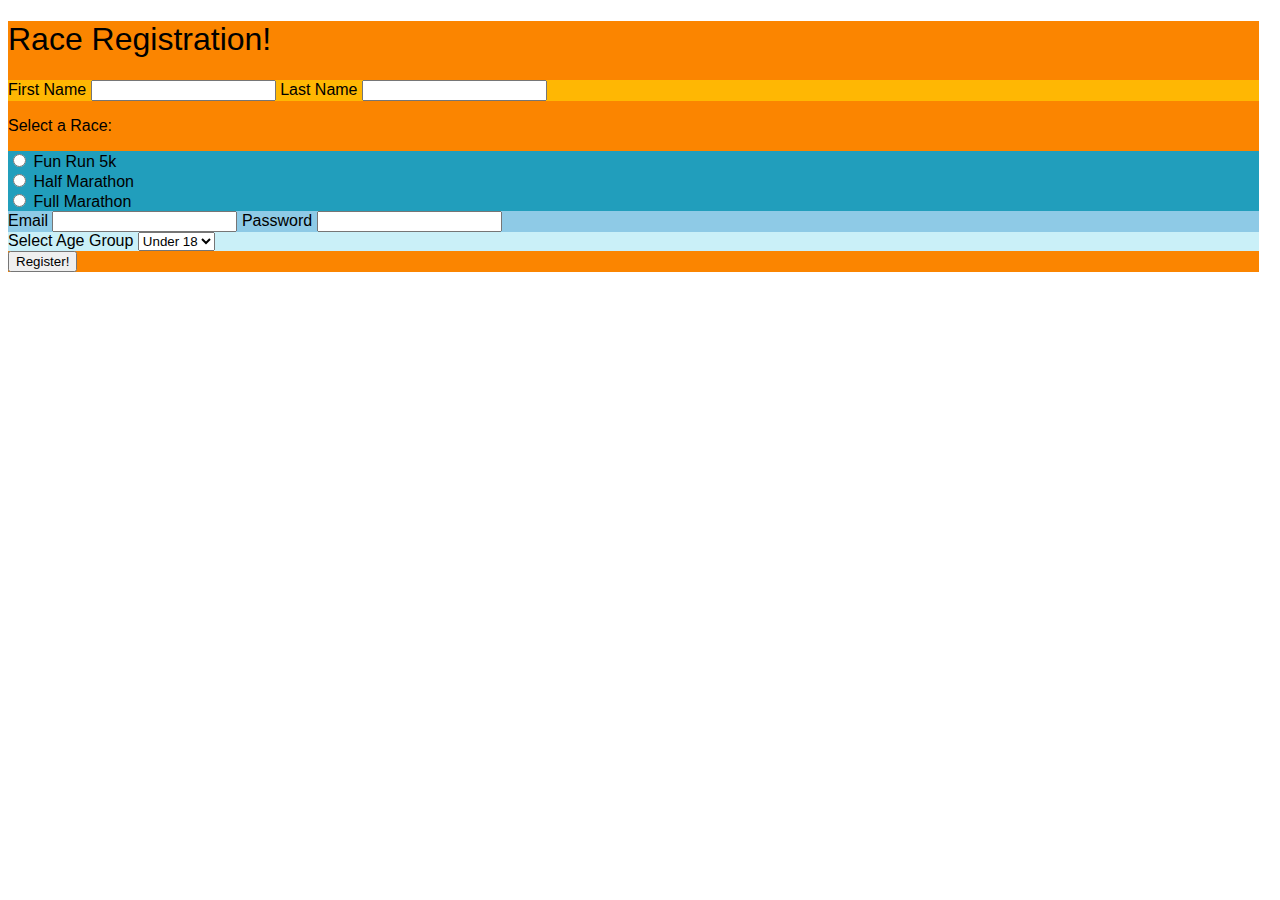
<file: index.html>
<!DOCTYPE html>
<html lang="en">
<head>
    <meta charset="UTF-8">
    <meta name="viewport" content="width=device-width, initial-scale=1.0">
    <title>MarathonForm</title>
    <link rel="stylesheet" href="style.css">
    <link rel="preconnect" href="https://fonts.googleapis.com">
    <link rel="preconnect" href="https://fonts.gstatic.com" crossorigin>
    <link href="https://fonts.googleapis.com/css2?family=Edu+AU+VIC+WA+NT+Pre:wght@400..700&family=Funnel+Display:wght@300..800&family=Space+Mono&display=swap" rel="stylesheet">
    </head>
<body>
    <div class="first_div">
    <form action=""></form>
    <h1>Race Registration!</h1>
    <div class="second_div">
            <label for="First_Name">First Name</label>
            <input type="text" required id="First_Name" name="name">
            <label for="Last_Name">Last Name</label>
            <input type="text" required  id="Last_Name" name="name">
    </div>
    <p>
        Select a Race: 
    </p>
    <div class="third_div">
        <div class="fourth_div">
                <input type="radio" required  id="Fun_Run" name="MarathonType" value="fun">
                <label for="Fun_Run">
                    Fun Run 5k
                </label>
        </div>
        <div class="fourth_div">
                 <input type="radio" required id="Half_Marathon" name="MarathonType"  value="half">
                 <label  for="Half_Marathon">
                    Half Marathon
                 </label>
        </div>
        <div class="fourth_div">
                <input type="radio" required id="Full_Marathon" name="MarathonType"  value="full">
                <label for="Full_Marathon">
                    Full Marathon
                </label>
        </div>
    </div>
    <div class="fifth_div">
            <label for="email">Email</label>
            <input type="email" id="email" required name="Email">
            <label for="password">Password</label>
            <input type="password" id="password" required name="Password">
    </div>
    <div class="sixth_div">
        <label for="select">
            Select Age Group
        </label>
        <select id="select"required>
            <option value="kids">Under 18</option>
            <option value="middle">18-25</option>
            <option value="middle+">25-45</option>
            <option value="old_ones">45-60</option>
            <option value="very_old">60+</option>
        </select>
    </div>
    <div>
    <form>
    <button type="submit">Register!</button>
    </form>
    </div>
</div>
</form>
</body>
</html>
</file>
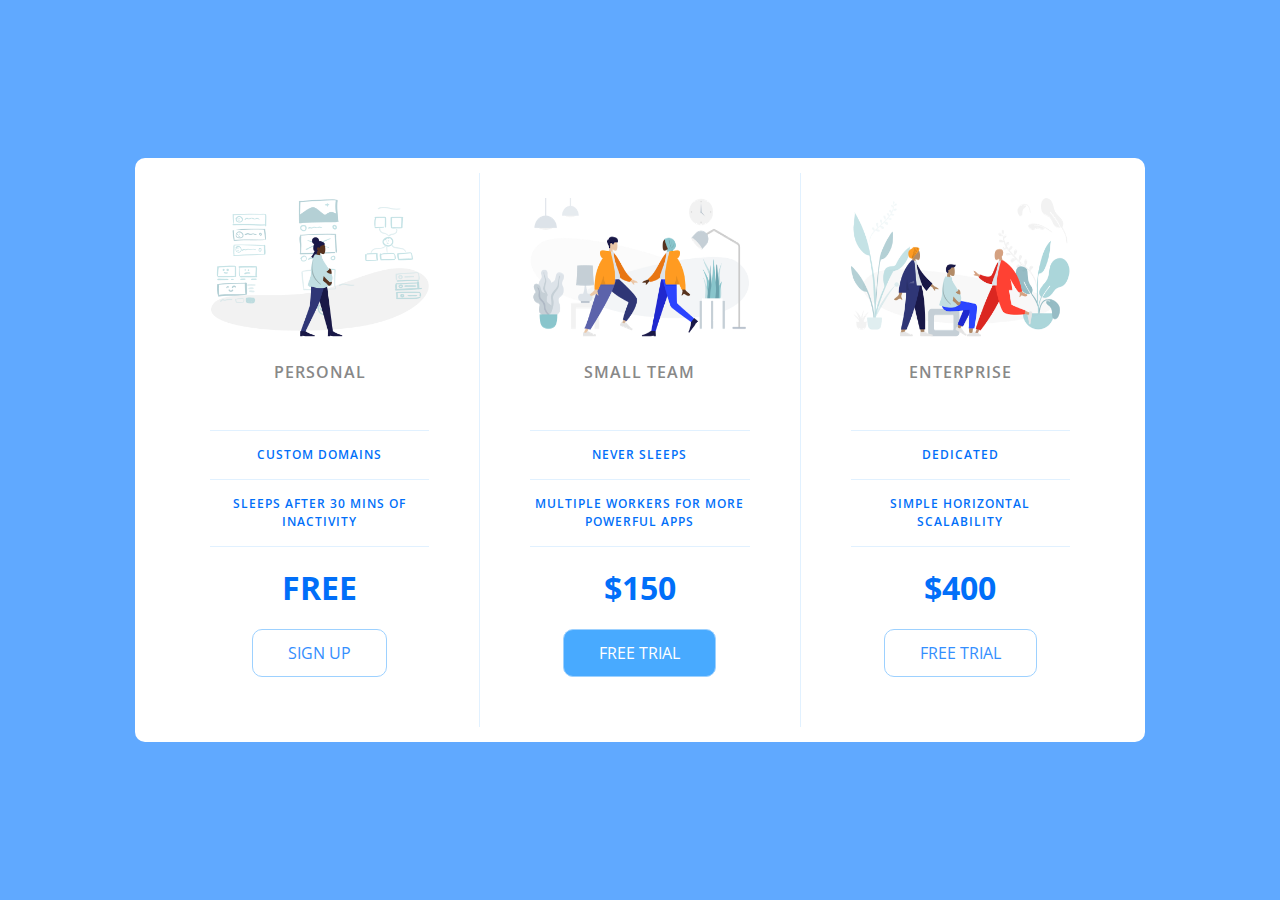
<file: Pricing Panel/index.html>
<!DOCTYPE html>
<html lang="en">
<head>
    <meta charset="UTF-8">
    <meta name="viewport" content="width=device-width, initial-scale=1.0">
    <title>Pricing Panel</title>
    <link rel="stylesheet" href="https://fonts.googleapis.com/css?family=Open+Sans:400,600,700">
    <link rel="stylesheet" href="style.css">
</head>
<body>
    <div class="panel">
        <div class="pricing-plan">
            <img src="img/icon1.png" alt="personal-picture" class="pricing-img">
                <h2 class="pricing-header">Personal</h2>
                <ul class="pricing-features">
                    <li class="pricing-features-item">Custom domains</li>
                    <li class="pricing-features-item">Sleeps after 30 mins of inactivity</li>
                </ul>
            <p class="pricing-price">Free</p>
            <a href="#/" class="pricing-button">Sign up</a>
        </div>
        <div class="pricing-plan">
            <img src="img/icon2.png" alt="" class="pricing-img">
                <h2 class="pricing-header">Small team</h2>
                <ul class="pricing-features">
                    <li class="pricing-features-item">Never sleeps</li>
                    <li class="pricing-features-item">Multiple workers for more powerful apps</li>
                </ul>
            <p class="pricing-price">$150</p>
            <a href="#/" class="pricing-button is-featured">Free trial</a>
        </div>
        <div class="pricing-plan">
            <img src="img/icon3.png" alt="" class="pricing-img">
                <h2 class="pricing-header">Enterprise</h2>
                <ul class="pricing-features">
                    <li class="pricing-features-item">Dedicated</li>
                    <li class="pricing-features-item">Simple horizontal scalability</li>
            </ul>
            <p class="pricing-price">$400</p>
            <a href="#/" class="pricing-button">Free trial</a>
        </div>
    </div>
</body>
</html>
</file>
<file: style.css>
*{
    font-family:'Lucida Sans', 'Lucida Sans Regular', 'Lucida Grande', 'Lucida Sans Unicode', Geneva, Verdana, sans-serif;
    font-weight: 500;
}
.first_div{
    background-color:#fb8500;
    display:block;
    max-width:99%;
    max-height:99%;
}
.second_div{
    background-color:#ffb703;

}
.third_div{
    background-color:#023047;

}
.fourth_div{
    background-color:#219ebc;

}
.fifth_div{
    background-color:#8ecae6;

}
.sixth_div{
    background-color:#caf0f8;

}
</file>
<file: Pricing Panel/style.css>
html, body, div, span, applet, object, iframe,
h1, h2, h3, h4, h5, h6, p, blockquote, pre,
a, abbr, acronym, address, big, cite, code,
del, dfn, em, img, ins, kbd, q, s, samp,
small, strike, strong, sub, sup, tt, var,
b, u, i, center,
dl, dt, dd, ol, ul, li,
fieldset, form, label, legend,
table, caption, tbody, tfoot, thead, tr, th, td,
article, aside, canvas, details, embed, 
figure, figcaption, footer, header, hgroup, 
menu, nav, output, ruby, section, summary,
time, mark, audio, video {
	margin: 0;
	padding: 0;
	border: 0;
	font-size: 100%;
	font: inherit;
	vertical-align: baseline;
}
article, aside, details, figcaption, figure, 
footer, header, hgroup, menu, nav, section {
	display: block;
}
body {
	line-height: 1;
}
ol, ul {
	list-style: none;
}
blockquote, q {
	quotes: none;
}
blockquote:before, blockquote:after,
q:before, q:after {
	content: '';
	content: none;
}
table {
	border-collapse: collapse;
	border-spacing: 0;
}

html {
  box-sizing: border-box;
  font-family: 'Open Sans', sans-serif;
}

body {
  background-color: #60a9ff;
  display: flex;
  justify-content: center;
  align-items: center;
  min-height: 100vh;
}

.panel {
  background-color: white;
  border-radius: 10px;
  padding: 15px 25px;
  width: 100%;
  max-width: 960px;
  display: flex;
  flex-direction: column;
  text-align: center;
  text-transform: uppercase;
}

.pricing-plan {
  border-bottom: 1px solid #e1f1ff;
}
.pricing-plan:last-child {
  border-bottom: none;
}

.pricing-img {
  margin-bottom: 25px;
  max-width: 100%;
}

.pricing-header {
  color: #888;
  font-weight: 600;
  letter-spacing: 1px;
}

.pricing-features {
  margin: 50px 0 25px;
  color: #016ff9;
}

.pricing-features-item {
  font-weight: 600;
  letter-spacing: 1px;
  font-size: 12px;
  line-height: 1.5;
  padding: 15px 0;
  border-top: 1px solid #e1f1ff;
}

.pricing-features-item:last-child{
  border-bottom: 1px solid #e1f1ff;
}

.pricing-price {
  color: #016ff9; 
  display: block;
  font-size: 32px;
  font-weight: 700;
}

.pricing-button {
  border: 1px solid #9dd1ff;
  border-radius: 10px;
  color: #348efe;
  display: inline-block;
  padding: 15px 35px;
  text-decoration: none;
  margin: 25px 0;
  transition: background-color 200ms ease-in-out;
}

.pricing-button:hover, .pricing-button:focus {
  background-color: #e1f1ff;
}

.pricing-button.is-featured {
  background-color: #48aaff;
  color: white;
}

.pricing-button.is-featured:hover, .pricing-button.is-featured:focus{
  background-color: #269aff;
  color: white;
}


@media (min-width: 900px){
  .panel {
    flex-direction: row;
  }
  .pricing-plan {
    border-bottom: none;
    border-right: 1px solid #e1f1ff;
    padding: 25px 50px;
  }
  .pricing-plan:last-child {
    border-right: none;
  }
}
</file>
